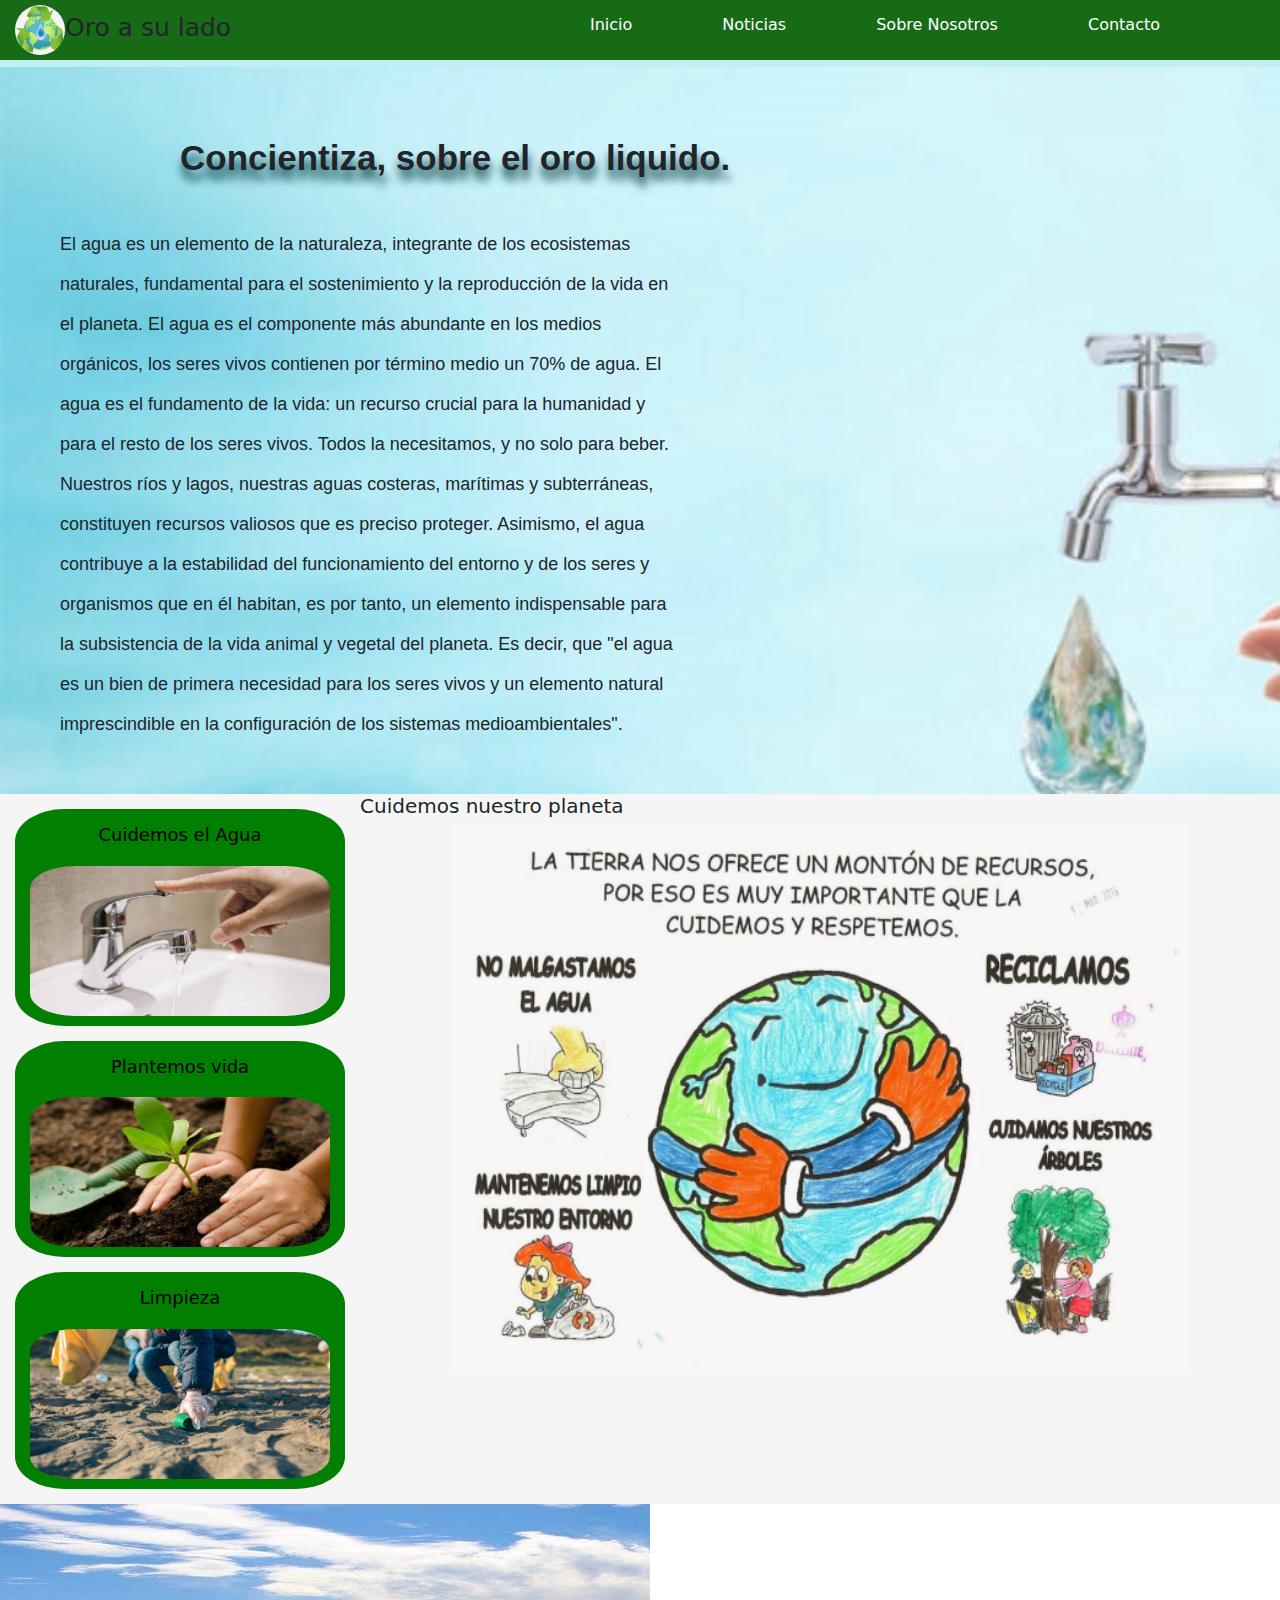
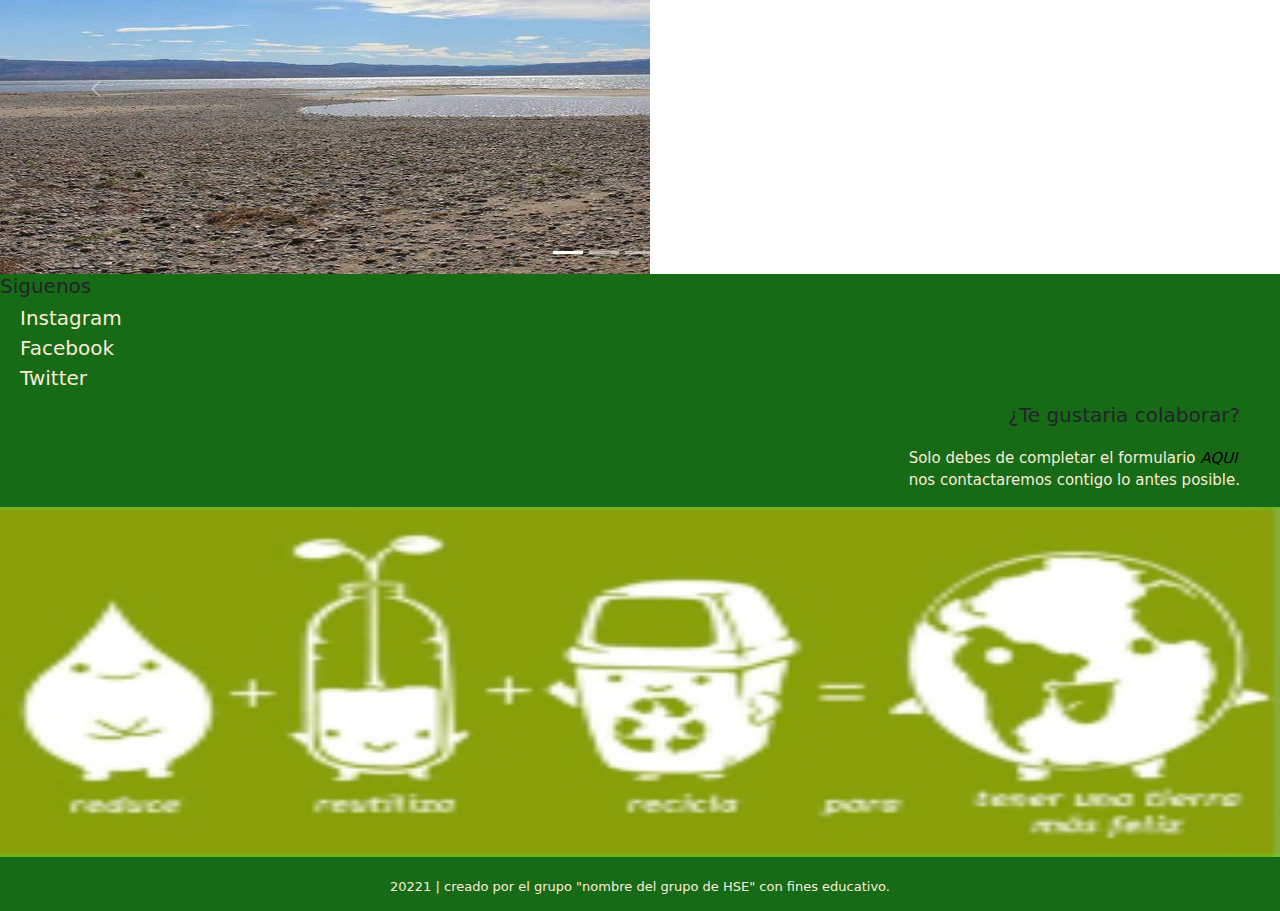
<file: index.html>
<!DOCTYPE html>
<html lang="en">

<head>
    <meta charset="UTF-8">
    <meta http-equiv="X-UA-Compatible" content="IE=edge">
    <meta name="viewport" content="width=device-width, initial-scale=1.0">
    <title>Layout_Recicle</title>
    <link rel="stylesheet" href="style/style.css">
    <link rel="stylesheet" href="style/bootstrap.css">
</head>

<body>
    <header class="cabecera">
        <div class="contenedor__cab">
            <picture>
                <img class=img_logo src="./img_layout/logo2.jpg" alt="Imagen_logo">
            </picture>

            <div class="contenedor_titulo">
                <h1 class="titulo_log">Oro a su lado</h1>
            </div>

            <nav class="nav_bar">
                <ul class="nav_bar_list">
                    <li>
                        <a class="nav_link" href="index.html">Inicio</a>
                    </li>
                    <li>
                        <a class="nav_link" href="#">Noticias</a>
                    </li>
                    <li>
                        <a class="nav_link" href="#">Sobre Nosotros</a>
                    </li>
                    <li>
                        <a class="nav_link" href="contacto.html">Contacto</a>
                    </li>
                </ul>
            </nav>
        </div>
    </header>

    <main>
        <section>
            <article class="hero">
                <h1> Concientiza, sobre el oro liquido.</h1><br>
                <p class="text_hero">El agua es un elemento de la naturaleza, integrante de los ecosistemas naturales,
                    fundamental para el sostenimiento y la reproducción de la vida en el planeta.
                    El agua es el componente más abundante en los medios orgánicos, los seres vivos contienen por
                    término medio un 70% de agua.
                    El agua es el fundamento de la vida: un recurso crucial para la humanidad y para el resto de los
                    seres vivos. Todos la necesitamos, y no solo para beber. Nuestros ríos y lagos, nuestras aguas
                    costeras, marítimas y subterráneas, constituyen recursos valiosos que es preciso proteger.
                    Asimismo, el agua contribuye a la estabilidad del funcionamiento del entorno y de los seres y
                    organismos que en él habitan, es por tanto, un elemento indispensable para la subsistencia de la
                    vida animal y vegetal del planeta. Es decir, que "el agua es un bien de primera necesidad para los
                    seres vivos y un elemento natural imprescindible en la configuración de los sistemas
                    medioambientales". </p>
            </article>
        </section>

        <section class="contenedor__">
            <div class="contenedor__uno">
                <article class="card__">
                    <h2 class="card_titulo">Cuidemos el Agua</h2>
                    <picture>
                        <img class="img_cards" src="img_layout/cuidar_el_agua02.jpg"
                            alt="Imagen de una mano cerrando el paso del agua, para no derrochar.">
                    </picture>
                </article>
                <article class="card__">
                    <h2 class="card_titulo">Plantemos vida</h2>
                    <picture>
                        <img class="img_cards" src="img_layout/forestar02.jpg" alt="Imagen plantando un arbolito">
                    </picture>
                </article>
                <article class="card__">
                    <h2 class="card_titulo">Limpieza</h2>
                    <picture>
                        <img class="img_cards" src="img_layout/limpiar-playas02.jpg">
                    </picture>
                </article>
            </div>

            <div class="contenedor__dos">
                <article class="big_card">
                    <h2 class="big_card_titulo">Cuidemos nuestro planeta</h2>
                    <picture class="contenedor__img_big_card">
                        <img class="img_big_card" src="img_layout/main02.jpg"
                            alt="Imagen del planeta, siendo afectado por el desorden ambiental">
                    </picture>
                </article>
            </div>
        </section>

        <section class="carousel__">
            <div id="myCarousel" class="carousel slide" data-bs-ride="carousel">
                <div class="carousel-indicators">
                    <button type="button" data-bs-target="#carouselExampleIndicators" data-bs-slide-to="0"
                        class="active" aria-current="true" aria-label="Slide 1"></button>
                    <button type="button" data-bs-target="#carouselExampleIndicators" data-bs-slide-to="1"
                        aria-label="Slide 2"></button>
                    <button type="button" data-bs-target="#carouselExampleIndicators" data-bs-slide-to="2"
                        aria-label="Slide 3"></button>
                    <button type="button" data-bs-target="#carouselExampleIndicators" data-bs-slide-to="3"
                        aria-label="Slide 4"></button>
                    <button type="button" data-bs-target="#carouselExampleIndicators" data-bs-slide-to="4"
                        aria-label="Slide 5"></button>
                </div>

                <!-- Wrapper for slides -->
                <div class="carousel-inner">
                    <div class="carousel-item active">
                        <img src="./img_layout/lago_muster/lago_musters_01.jpg" class="carousel-img-width" alt="...">
                    </div>
                    <div class="carousel-item active">
                        <img src="./img_layout/lago_muster/lago_musters_02.jpg" class="carousel-img-width" alt="...">
                    </div>
                    <div class="carousel-item active">
                        <img src="./img_layout/lago_muster/lago_musters_03.jpg" class="carousel-img-width" alt="...">
                    </div>
                    <div class="carousel-item active">
                        <img src="./img_layout/lago_muster/lago_musters_04.jpg" class="carousel-img-width" alt="...">
                    </div>
                    <div class="carousel-item active">
                        <img src="./img_layout/lago_muster/lago_musters_05.jpg" class="carousel-img-width" alt="...">
                    </div>
                </div>

                <!-- Left and right controls -->
                <button class="carousel-control-prev" type="button" data-bs-target="#carouselExampleIndicators"
                    data-bs-slide="prev">
                    <span class="carousel-control-prev-icon" aria-hidden="true"></span>
                    <span class="visually-hidden">Previous</span>
                </button>
                <button class="carousel-control-next" type="button" data-bs-target="#carouselExampleIndicators"
                    data-bs-slide="next">
                    <span class="carousel-control-next-icon" aria-hidden="true"></span>
                    <span class="visually-hidden">Next</span>
                </button>
            </div>
        </section>
    </main>

    <footer class="footer__">

        <section class="footerContenedor">
            <div class="redesSociales">
                <h2>Siguenos</h2>
                <ul>
                    <li>
                        <a class="linksRedesSociales" href="https://www.instagram.com/" target="_blank">Instagram</a>
                    </li>
                    <li>
                        <a class="linksRedesSociales" href="https://wwww.facebook.com" target="_blank">Facebook</a>
                    </li>
                    <li>
                        <a class="linksRedesSociales" href="https://twitter.com" target="_blank">Twitter</a>
                    </li>
                </ul>
            </div>

            <div class="footerContact">
                <h2>¿Te gustaria colaborar?</h2></br>
                <span>Solo debes de completar el formulario
                    <a class="footerContactLink" href="contacto.html" target="_blank">
                        <en>AQUI</em>
                    </a></br>
                    nos contactaremos contigo lo antes posible.
                </span>
            </div>
        </section>





        <picture class="footerLog">
            <img class="footerLogImg" src="img_layout/reciclaje_footer02.jpg" alt="imagen de reciclaje">
        </picture>


        <span class="copyPersonal"> 20221 | creado por el grupo "nombre del grupo de HSE" con fines educativo.</span>
    </footer>

    <script src="JS/bootstrap.bundle.min.js"></script>
</body>

</html>
</file>
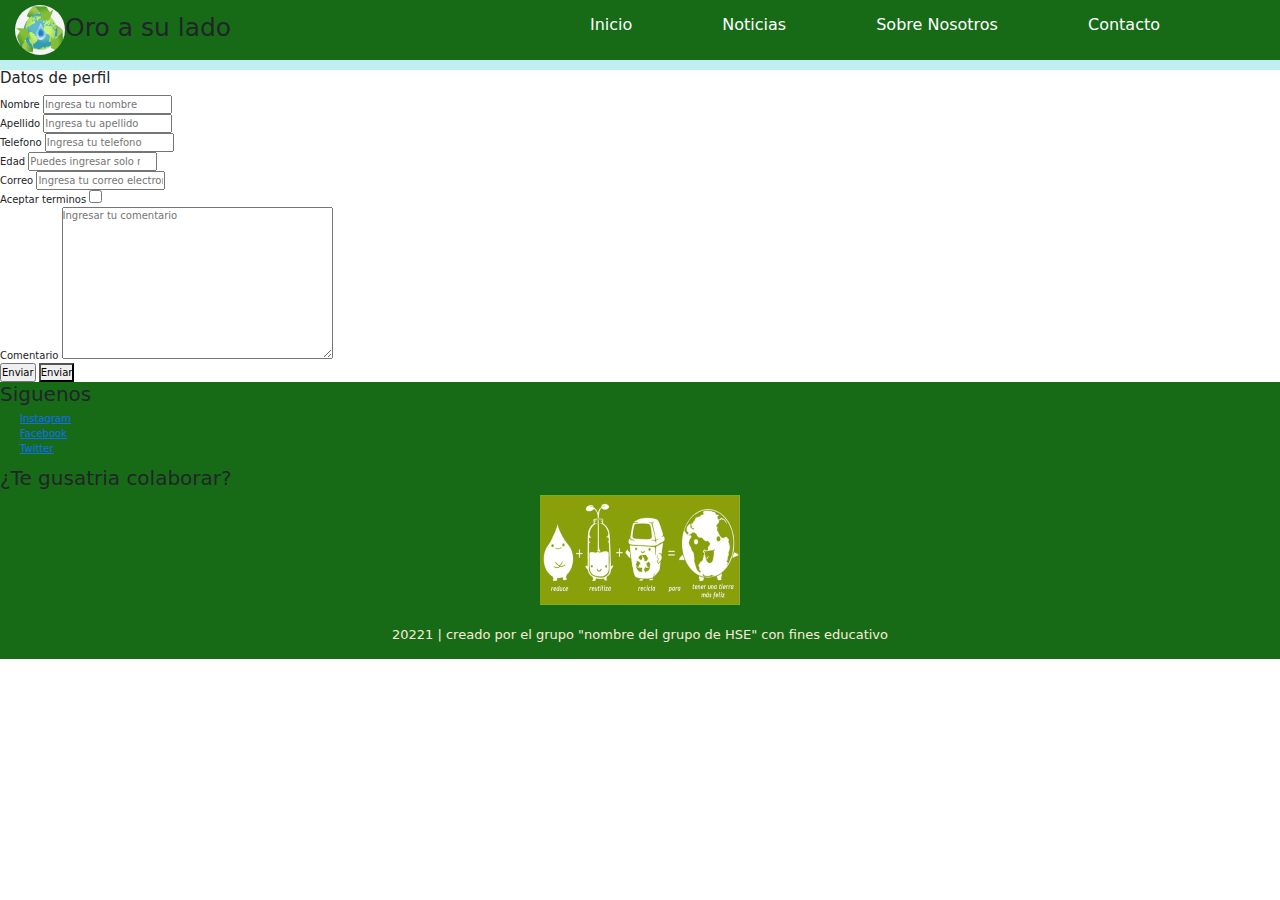
<file: contacto.html>
<!DOCTYPE html>
<html lang="en">

<head>
    <meta charset="UTF-8">
    <meta http-equiv="X-UA-Compatible" content="IE=edge">
    <meta name="viewport" content="width=device-width, initial-scale=1.0">
    <title>Layout_Recicle</title>
    <link rel="stylesheet" href="style/style.css">
    <link rel="stylesheet" href="style/bootstrap.css">
</head>

<body>
    <header class="cabecera">
        <div class="contenedor__cab">
            <picture>
                <img class=img_logo src="./img_layout/logo2.jpg" alt="Imagen_logo">
            </picture>

            <div class="contenedor_titulo">
                <h1 class="titulo_log">Oro a su lado</h1>
            </div>

            <nav class="nav_bar">
                <ul class="nav_bar_list">
                    <li>
                        <a class="nav_link" href="index.html">Inicio</a>
                    </li>
                    <li>
                        <a class="nav_link" href="#">Noticias</a>
                    </li>
                    <li>
                        <a class="nav_link" href="#">Sobre Nosotros</a>
                    </li>
                    <li>
                        <a class="nav_link" href="contacto.html">Contacto</a>
                    </li>
                </ul>
            </nav>
        </div>
    </header>

    <main>
        <form action="" method="post" enctype="">

            <fieldset>
                <legend>Datos de perfil</legend>
                <div>
                    <label for="nombre">Nombre</label>
                    <input type="text" name="nombre" id="nombre" placeholder="Ingresa tu nombre" id="nombre">
                </div>
                <div>
                    <label for="apellido">Apellido</label>
                    <input type="text" name="apellido" id="apellido" placeholder="Ingresa tu apellido">
                </div>
                <div>
                    <label for="telefono">Telefono</label>
                    <input type="tel" name="telefono" id="telefono" placeholder="Ingresa tu telefono">
                </div>
                <div>
                    <label for="edad">Edad</label>
                    <input type="number" name="numero" id="edad" placeholder="Puedes ingresar solo numeros">
                </div>
                <div>
                    <label for="correo">Correo</label>
                    <input type="email" name="correo" id="correo" placeholder="Ingresa tu correo electronico">
                </div>
            </fieldset>

            <div>
                <label for="aceptar">Aceptar terminos</label>
                <input type="checkbox" name="acepta" value="1" id="aceptar">
            </div>



            <div>
                <label for="comentario">Comentario</label>
                <textarea name="comentario" id="comentario" placeholder="Ingresar tu comentario" cols="50"
                    rows="10"></textarea>
            </div>

            <input type="submit" value="Enviar">
            <button>Enviar</button>
    </main>

    <footer class="footer__">

        <section class="redesSociales">
            <h2>Siguenos</h2>
            <ul>
                <li>
                    <a href="https://www.instagram.com/" target="_blank">Instagram</a>
                </li>
                <li>
                    <a href="https://wwww.facebook.com" target="_blank">Facebook</a>
                </li>
                <li>
                    <a href="https://twitter.com" target="_blank">Twitter</a>
                </li>
            </ul>
        </section>

        <section>
            <h2>¿Te gusatria colaborar?</h2>
            <span></span>
        </section>

        <picture class="footerLog">
            <img src="img_layout/reciclaje_footer02.jpg" alt="imagen de reciclaje">
        </picture>





        <span class="copyPersonal"> 20221 | creado por el grupo "nombre del grupo de HSE" con fines educativo</span>
    </footer>

    <script src="JS/bootstrap.bundle.min.js"></script>

</body>

</html>
</file>
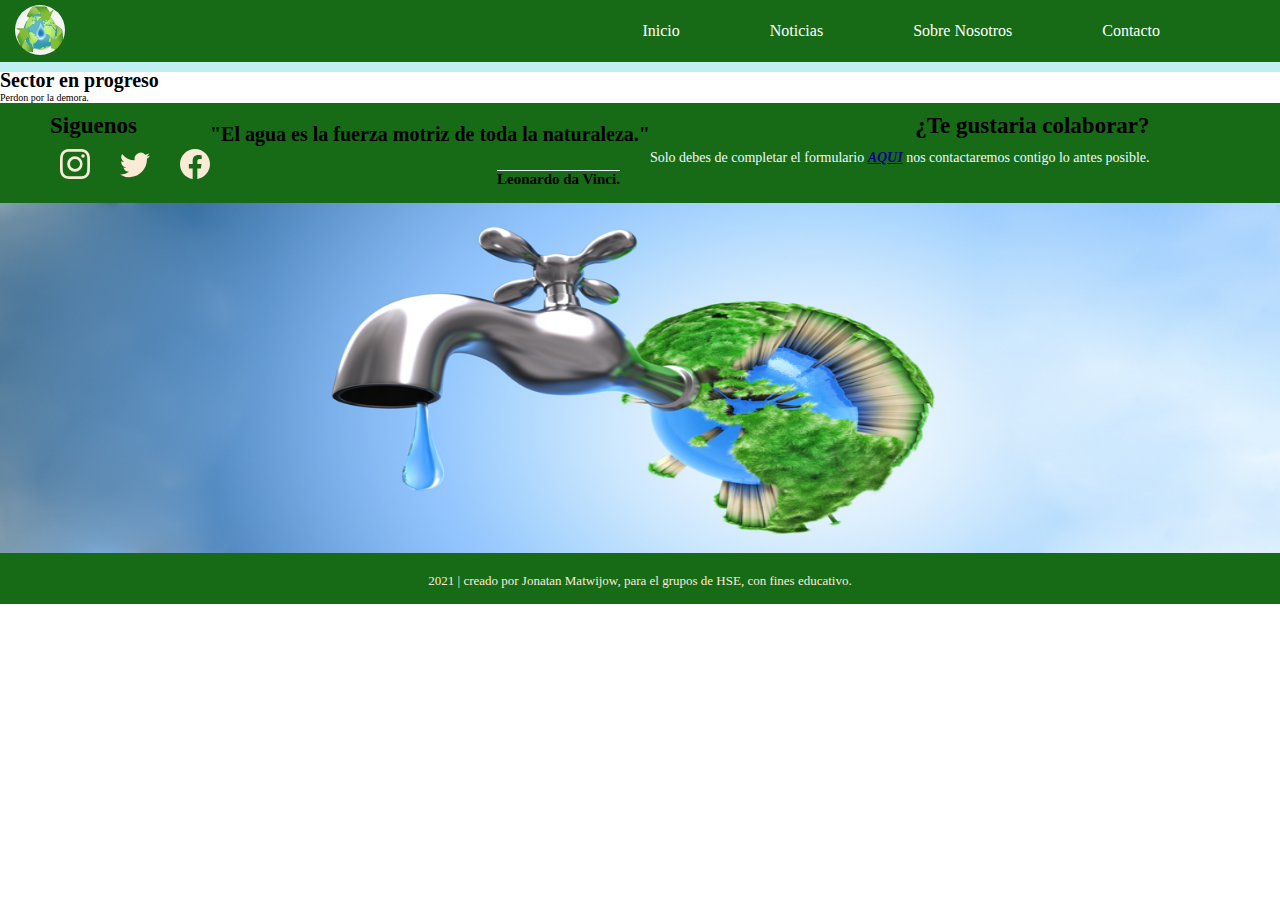
<file: nosotros.html>
<!DOCTYPE html>
<html lang="en">
    <head>
        <meta charset="UTF-8">
        <meta http-equiv="X-UA-Compatible" content="IE=edge">
        <meta name="viewport" content="width=device-width, initial-scale=1.0">
        <title>El agua es vida</title>
    
        <link href="https://cdn.jsdelivr.net/npm/bootstrap@5.1.3/dist/css/bootstrap.min.css" rel="stylesheet"
            integrity="sha384-1BmE4kWBq78iYhFldvKuhfTAU6auU8tT94WrHftjDbrCEXSU1oBoqyl2QvZ6jIW3" crossorigin="anonymous">
        <link rel="stylesheet" href="style/style.css">
    </head>
    
    <body>
        <header class="cabecera">
            <div class="contenedor__cab">
                <picture>
                    <img class=img_logo src="./imagenes/logo2.jpg" alt="Imagen_logo">
                </picture>
    
                <!-- <div class="contenedor_titulo">
                    <h1 class="titulo_log">Oro a su lado</h1>
                </div> -->
    
                <nav class="nav_bar">
                    <ul class="nav_bar_list">
                        <li>
                            <a class="nav_link" href="index.html">Inicio</a>
                        </li>
                        <li>
                            <a class="nav_link" href="noticias.html">Noticias</a>
                        </li>
                        <li>
                            <a class="nav_link" href="nosotros.html">Sobre Nosotros</a>
                        </li>
                        <li>
                            <a class="nav_link" href="contacto.html">Contacto</a>
                        </li>
                    </ul>
                </nav>
            </div>
        </header>

    <main>
        
        <h1> Sector en progreso</h1>

        <span> Perdon por la demora. </span>
       
    </main>

    <footer class="footer__">

        <section class="footer_contenedor">
            <div class="col-12 col-md-4">
                <div class="cont_flex">
                    <h2 class="redesSociales_h2">Siguenos</h2>
                    <ul class="footer_list">
                        <li>
                            <a class="linksRedesSociales" href="https://www.instagram.com/" target="_blank"><svg xmlns="http://www.w3.org/2000/svg" width="30" height="30" fill="currentColor" class="bi bi-instagram" viewBox="0 0 16 16">
                                <path d="M8 0C5.829 0 5.556.01 4.703.048 3.85.088 3.269.222 2.76.42a3.917 3.917 0 0 0-1.417.923A3.927 3.927 0 0 0 .42 2.76C.222 3.268.087 3.85.048 4.7.01 5.555 0 5.827 0 8.001c0 2.172.01 2.444.048 3.297.04.852.174 1.433.372 1.942.205.526.478.972.923 1.417.444.445.89.719 1.416.923.51.198 1.09.333 1.942.372C5.555 15.99 5.827 16 8 16s2.444-.01 3.298-.048c.851-.04 1.434-.174 1.943-.372a3.916 3.916 0 0 0 1.416-.923c.445-.445.718-.891.923-1.417.197-.509.332-1.09.372-1.942C15.99 10.445 16 10.173 16 8s-.01-2.445-.048-3.299c-.04-.851-.175-1.433-.372-1.941a3.926 3.926 0 0 0-.923-1.417A3.911 3.911 0 0 0 13.24.42c-.51-.198-1.092-.333-1.943-.372C10.443.01 10.172 0 7.998 0h.003zm-.717 1.442h.718c2.136 0 2.389.007 3.232.046.78.035 1.204.166 1.486.275.373.145.64.319.92.599.28.28.453.546.598.92.11.281.24.705.275 1.485.039.843.047 1.096.047 3.231s-.008 2.389-.047 3.232c-.035.78-.166 1.203-.275 1.485a2.47 2.47 0 0 1-.599.919c-.28.28-.546.453-.92.598-.28.11-.704.24-1.485.276-.843.038-1.096.047-3.232.047s-2.39-.009-3.233-.047c-.78-.036-1.203-.166-1.485-.276a2.478 2.478 0 0 1-.92-.598 2.48 2.48 0 0 1-.6-.92c-.109-.281-.24-.705-.275-1.485-.038-.843-.046-1.096-.046-3.233 0-2.136.008-2.388.046-3.231.036-.78.166-1.204.276-1.486.145-.373.319-.64.599-.92.28-.28.546-.453.92-.598.282-.11.705-.24 1.485-.276.738-.034 1.024-.044 2.515-.045v.002zm4.988 1.328a.96.96 0 1 0 0 1.92.96.96 0 0 0 0-1.92zm-4.27 1.122a4.109 4.109 0 1 0 0 8.217 4.109 4.109 0 0 0 0-8.217zm0 1.441a2.667 2.667 0 1 1 0 5.334 2.667 2.667 0 0 1 0-5.334z"/>
                              </svg></a>
                        </li>
                        <li>
                            <a class="linksRedesSociales" href="https://twitter.com" target="_blank"><svg xmlns="http://www.w3.org/2000/svg" width="30" height="30" fill="currentColor" class="bi bi-twitter" viewBox="0 0 16 16">
                                <path d="M5.026 15c6.038 0 9.341-5.003 9.341-9.334 0-.14 0-.282-.006-.422A6.685 6.685 0 0 0 16 3.542a6.658 6.658 0 0 1-1.889.518 3.301 3.301 0 0 0 1.447-1.817 6.533 6.533 0 0 1-2.087.793A3.286 3.286 0 0 0 7.875 6.03a9.325 9.325 0 0 1-6.767-3.429 3.289 3.289 0 0 0 1.018 4.382A3.323 3.323 0 0 1 .64 6.575v.045a3.288 3.288 0 0 0 2.632 3.218 3.203 3.203 0 0 1-.865.115 3.23 3.23 0 0 1-.614-.057 3.283 3.283 0 0 0 3.067 2.277A6.588 6.588 0 0 1 .78 13.58a6.32 6.32 0 0 1-.78-.045A9.344 9.344 0 0 0 5.026 15z"/>
                              </svg></a>
                        </li>
                        <li>
                            <a class="linksRedesSociales" href="https://wwww.facebook.com" target="_blank"><svg xmlns="http://www.w3.org/2000/svg" width="30" height="30" fill="currentColor" class="bi bi-facebook" viewBox="0 0 16 16">
                                <path d="M16 8.049c0-4.446-3.582-8.05-8-8.05C3.58 0-.002 3.603-.002 8.05c0 4.017 2.926 7.347 6.75 7.951v-5.625h-2.03V8.05H6.75V6.275c0-2.017 1.195-3.131 3.022-3.131.876 0 1.791.157 1.791.157v1.98h-1.009c-.993 0-1.303.621-1.303 1.258v1.51h2.218l-.354 2.326H9.25V16c3.824-.604 6.75-3.934 6.75-7.951z"/>
                              </svg></a>
                        </li>
                    </ul>
                </div>
            </div>

            <div class="col-12 col-md-4">
                <div class="cont_flex">
                    <span class="span_flex_2">"El agua es la fuerza motriz de toda la naturaleza."</span>
                    <h2 class="h2_flex_2">Leonardo da Vinci.</h2>
                </div>
            </div>

            <div class="col-12 col-md-4">
                <div class="cont_flex">
                    <h2 class="h2_flex_3">¿Te gustaria colaborar?</h2></br>
                    <span class="span_flex_3">Solo debes de completar el formulario
                        <a class="footerContactLink" href="contacto.html" target="_blank">
                            <em class="em_aqui">AQUI</em>
                        </a>nos contactaremos contigo lo antes posible.
                    </span>
                </div>
            </div>
        </section>

        <picture class="footerLog">
            <img class="footerLogImg" src="imagenes/el-agua-se-agota.jpg" alt="imagen de reciclaje">
        </picture>


        <span class="copyPersonal"> 2021 | creado por Jonatan Matwijow, para el grupos de HSE, con fines
            educativo.</span>
    </footer>

    <script src="JS/bootstrap.bundle.min.js"></script>
    <script src="JS/bootstrap.min.js"></script>
</body>

</html>
</file>
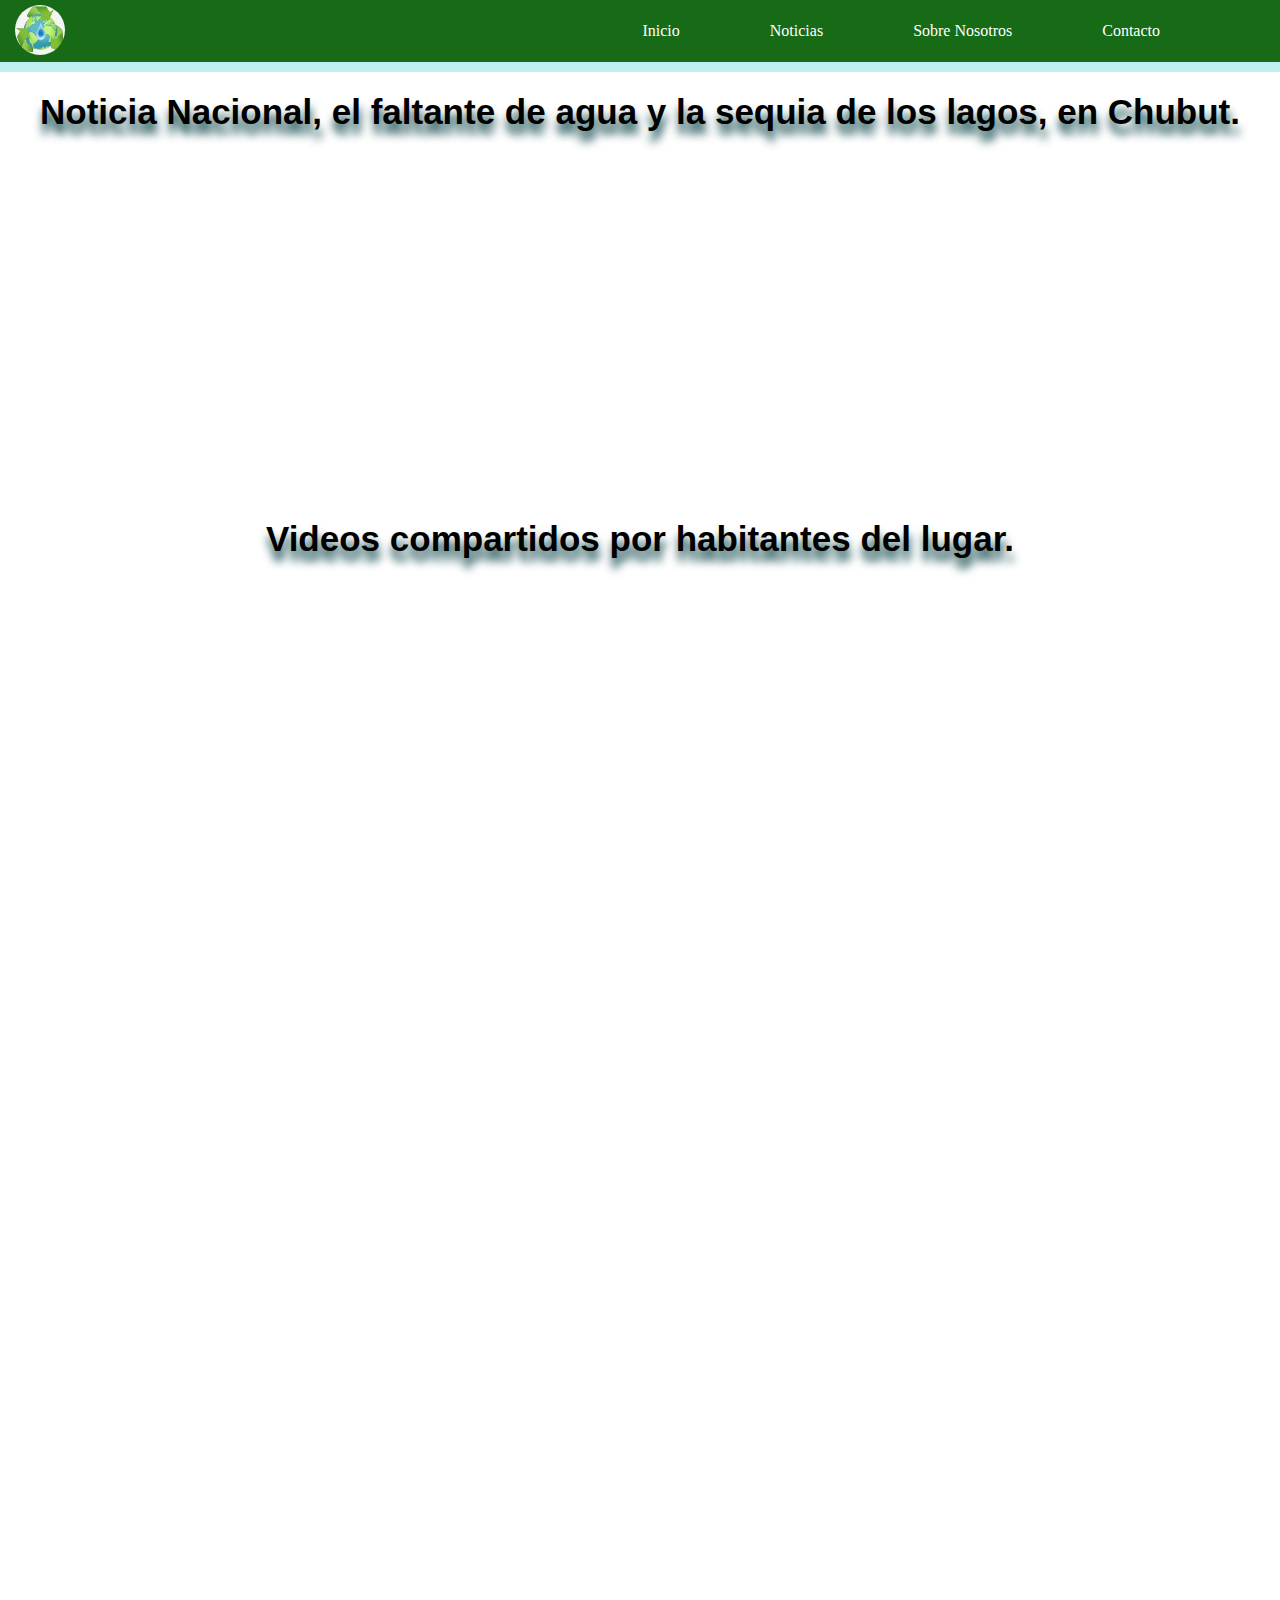
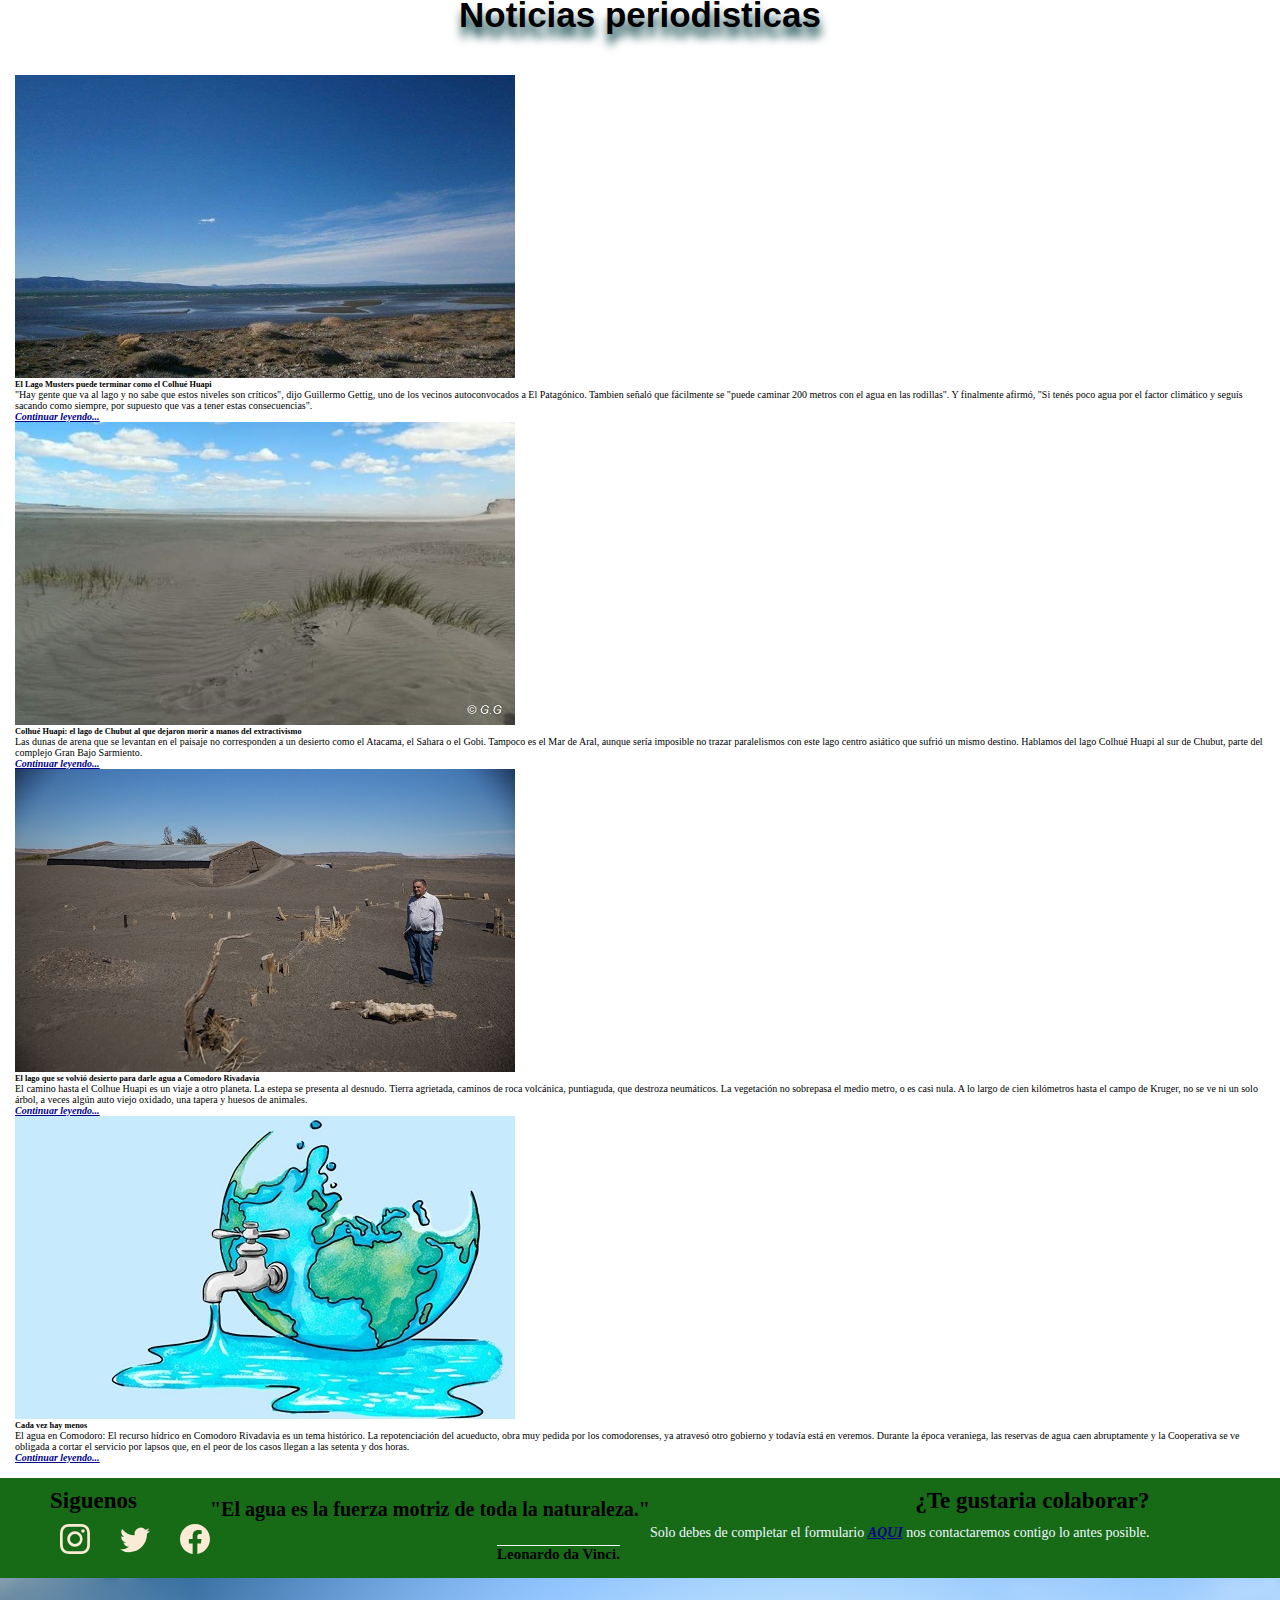
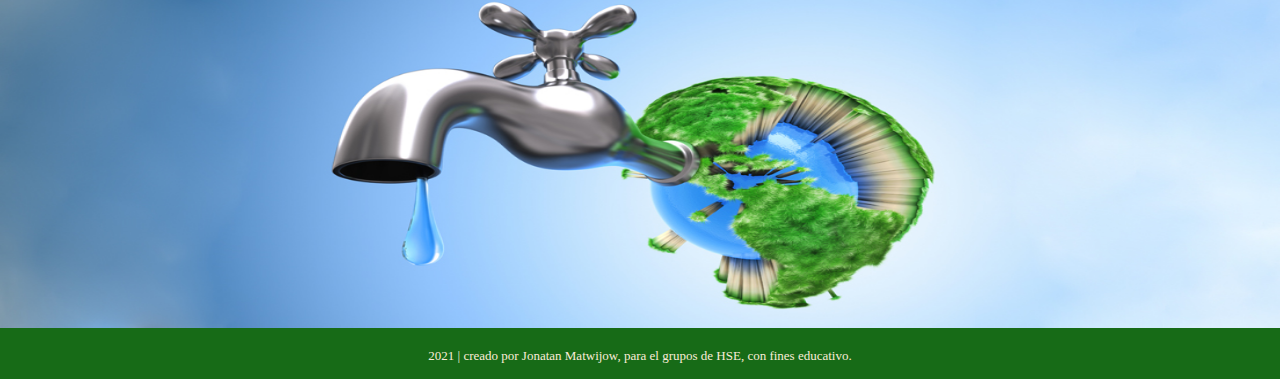
<file: noticias.html>
<!DOCTYPE html>
<html lang="en">

    <head>
        <meta charset="UTF-8">
        <meta http-equiv="X-UA-Compatible" content="IE=edge">
        <meta name="viewport" content="width=device-width, initial-scale=1.0">
        <title>El agua es vida</title>
    
        <link href="https://cdn.jsdelivr.net/npm/bootstrap@5.1.3/dist/css/bootstrap.min.css" rel="stylesheet"
            integrity="sha384-1BmE4kWBq78iYhFldvKuhfTAU6auU8tT94WrHftjDbrCEXSU1oBoqyl2QvZ6jIW3" crossorigin="anonymous">
        <link rel="stylesheet" href="style/style.css">
    </head>
    
    <body>
        <header class="cabecera">
            <div class="contenedor__cab">
                <picture>
                    <img class=img_logo src="./imagenes/logo2.jpg" alt="Imagen_logo">
                </picture>
    
                <!-- <div class="contenedor_titulo">
                    <h1 class="titulo_log">Oro a su lado</h1>
                </div> -->
    
                <nav class="nav_bar">
                    <ul class="nav_bar_list">
                        <li>
                            <a class="nav_link" href="index.html">Inicio</a>
                        </li>
                        <li>
                            <a class="nav_link" href="noticias.html">Noticias</a>
                        </li>
                        <li>
                            <a class="nav_link" href="nosotros.html">Sobre Nosotros</a>
                        </li>
                        <li>
                            <a class="nav_link" href="contacto.html">Contacto</a>
                        </li>
                    </ul>
                </nav>
            </div>
        </header>

    <main>
        <section>
            <h1 class="titulo_video_noticias"> Noticia Nacional, el faltante de agua y la sequia de los lagos, en Chubut.</h1>
            <div class="videos_noticias">
                <article>
                    <iframe width="560" height="315" src="https://www.youtube.com/embed/W9gIGF2Jmcc" title="YouTube video player" frameborder="0"
                     allow="accelerometer; autoplay; clipboard-write; encrypted-media; gyroscope; picture-in-picture" allowfullscreen></iframe>
                </article>
                <article>
                    <iframe width="560" height="315" src="https://www.youtube.com/embed/jXGfxp6ycJ4" title="YouTube video player" frameborder="0" 
                    allow="accelerometer; autoplay; clipboard-write; encrypted-media; gyroscope; picture-in-picture" allowfullscreen></iframe>
                </article>
            </div>
        </section>
        <section>
            <h1 class="titulo_video_noticias">Videos compartidos por habitantes del lugar.</h1>
            <div class="col-12_videos">
                <div class="videos_col">
                    <div>
                        <iframe width="560" height="315" src="https://www.youtube.com/embed/41T8PcUbggk" title="YouTube video player" frameborder="0" 
                        allow="accelerometer; autoplay; clipboard-write; encrypted-media; gyroscope; picture-in-picture" allowfullscreen></iframe>
                    </div>
                    <div>
                        <iframe width="560" height="315" src="https://www.youtube.com/embed/6w4fLtswmyU" title="YouTube video player" frameborder="0"
                         allow="accelerometer; autoplay; clipboard-write; encrypted-media; gyroscope; picture-in-picture" allowfullscreen></iframe>
                    </div>
                    <div>
                        <iframe width="560" height="315" src="https://www.youtube.com/embed/Jcq6WuUX1Os" title="YouTube video player" frameborder="0" 
                        allow="accelerometer; autoplay; clipboard-write; encrypted-media; gyroscope; picture-in-picture" allowfullscreen></iframe>
                    </div>
                    <div>
                        <iframe width="560" height="315" src="https://www.youtube.com/embed/DwraH7-Ytyc" title="YouTube video player" frameborder="0" 
                        allow="accelerometer; autoplay; clipboard-write; encrypted-media; gyroscope; picture-in-picture" allowfullscreen></iframe>
                    </div>
                    <div>
                        <iframe width="560" height="315" src="https://www.youtube.com/embed/FKGieaGYi1s" title="YouTube video player" frameborder="0"
                        allow="accelerometer; autoplay; clipboard-write; encrypted-media; gyroscope; picture-in-picture" allowfullscreen></iframe>
                    </div>
                    <div>
                        <iframe width="560" height="315" src="https://www.youtube.com/embed/6IxbbsLK8P0" title="YouTube video player" frameborder="0" 
                        allow="accelerometer; autoplay; clipboard-write; encrypted-media; gyroscope; picture-in-picture" allowfullscreen></iframe>
                    </div>
                </div>
                
            </div>


        </section>

        <section class="card_noticias">
            <h1 class="titulo_video_noticias">Noticias periodisticas</h1>
            <div class="row row-cols-1 row-cols-md-2 g-4">
                <div class="col">
                  <div class="card">
                    <img src="./imagenes/Img_card_noticias/N01_lago-muster-bajantes.jpg" class="card-img-top" alt="...">
                    <div class="card-body">
                      <h5 class="card-title">El Lago Musters puede terminar como el Colhué Huapi</h5>
                      <p class="card-text"> "Hay gente que va al lago y no sabe que estos niveles son críticos", dijo Guillermo Gettig, uno de los vecinos autoconvocados a El Patagónico.
                        Tambien señaló que fácilmente se "puede caminar 200 metros con el agua en las rodillas". Y finalmente afirmó, "Si tenés poco agua por el factor climático y seguís sacando como siempre, por 
                        supuesto que vas a tener estas consecuencias". <br>
                        <a href="https://www.elpatagonico.com/advierten-que-el-lago-musters-puede-terminar-como-el-colhue-huapi-n1534619" target="_blank">
                            <em class="em_aqui">Continuar leyendo...</em></a>
                        </p>
                    </div>
                  </div>
                </div>
                <div class="col">
                  <div class="card">
                    <img src="./imagenes/Img_card_noticias/Noticia02.jpg" class="card-img-top" alt="...">
                    <div class="card-body">
                      <h5 class="card-title">Colhué Huapi: el lago de Chubut al que dejaron morir a manos del extractivismo</h5>
                      <p class="card-text">Las dunas de arena que se levantan en el paisaje no corresponden a un desierto como el Atacama, el Sahara o el Gobi. 
                          Tampoco es el Mar de Aral, aunque sería imposible no trazar paralelismos con este lago centro asiático que sufrió un mismo destino. 
                          Hablamos del lago Colhué Huapi al sur de Chubut, parte del complejo Gran Bajo Sarmiento. <br> 
                          <a href="https://www.laizquierdadiario.com/Colhue-Huapi-el-lago-de-Chubut-al-que-dejaron-morir-a-manos-del-extractivismo" target="_blank">
                            <em class="em_aqui">Continuar leyendo...</em></a>
                        </p>
                    </div>
                  </div>
                </div>
                <div class="col">
                  <div class="card">
                    <img src="./imagenes/Img_card_noticias/Noticia03.jpg" class="card-img-top" alt="...">
                    <div class="card-body">
                      <h5 class="card-title">El lago que se volvió desierto para darle agua a Comodoro Rivadavia</h5>
                      <p class="card-text">El camino hasta el Colhue Huapi es un viaje a otro planeta. La estepa se presenta al desnudo. Tierra agrietada, 
                          caminos de roca volcánica, puntiaguda, que destroza neumáticos. La vegetación no sobrepasa el medio metro, o es casi nula. 
                          A lo largo de cien kilómetros hasta el campo de Kruger, no se ve ni un solo árbol, a veces algún auto viejo oxidado, 
                          una tapera y huesos de animales. <br>
                          <a href="https://www.lanacion.com.ar/sociedad/con-84-anos-sobrevive-en-el-lago-que-se-seco-para-dar-agua-a-comodoro-rivadavia-nid15032021/" target="_blank">
                            <em class="em_aqui">Continuar leyendo...</em></a>
                        </p>
                    </div>
                  </div>
                </div>
                <div class="col">
                  <div class="card">
                    <img src="./imagenes/Img_card_noticias/Noticia_agua.jpg" class="card-img-top" alt="...">
                    <div class="card-body">
                      <h5 class="card-title">Cada vez hay menos</h5>
                      <p class="card-text">El agua en Comodoro: El recurso hídrico en Comodoro Rivadavia es un tema histórico. La repotenciación del acueducto, 
                          obra muy pedida por los comodorenses, ya atravesó otro gobierno y todavía está en veremos. Durante la época veraniega, las reservas de agua 
                          caen abruptamente y la Cooperativa se ve obligada a cortar el servicio por lapsos que, en el peor de los casos llegan a las setenta y dos horas. <br>
                            <a href="https://www.diariocronica.com.ar/noticias/2019/10/30/24925-el-agua-en-comodoro-un-recurso-poco-cuidado-y-muy-reclamado" target="_blank">
                            <em class="em_aqui">Continuar leyendo...</em></a>
                        </p>
                    </div>
                  </div>
                </div>
            </div>
        </section>

       
           
    </main>

    <footer class="footer__">

        <section class="footer_contenedor">
            <div class="col-12 col-md-4">
                <div class="cont_flex">
                    <h2 class="redesSociales_h2">Siguenos</h2>
                    <ul class="footer_list">
                        <li>
                            <a class="linksRedesSociales" href="https://www.instagram.com/" target="_blank"><svg xmlns="http://www.w3.org/2000/svg" width="30" height="30" fill="currentColor" class="bi bi-instagram" viewBox="0 0 16 16">
                                <path d="M8 0C5.829 0 5.556.01 4.703.048 3.85.088 3.269.222 2.76.42a3.917 3.917 0 0 0-1.417.923A3.927 3.927 0 0 0 .42 2.76C.222 3.268.087 3.85.048 4.7.01 5.555 0 5.827 0 8.001c0 2.172.01 2.444.048 3.297.04.852.174 1.433.372 1.942.205.526.478.972.923 1.417.444.445.89.719 1.416.923.51.198 1.09.333 1.942.372C5.555 15.99 5.827 16 8 16s2.444-.01 3.298-.048c.851-.04 1.434-.174 1.943-.372a3.916 3.916 0 0 0 1.416-.923c.445-.445.718-.891.923-1.417.197-.509.332-1.09.372-1.942C15.99 10.445 16 10.173 16 8s-.01-2.445-.048-3.299c-.04-.851-.175-1.433-.372-1.941a3.926 3.926 0 0 0-.923-1.417A3.911 3.911 0 0 0 13.24.42c-.51-.198-1.092-.333-1.943-.372C10.443.01 10.172 0 7.998 0h.003zm-.717 1.442h.718c2.136 0 2.389.007 3.232.046.78.035 1.204.166 1.486.275.373.145.64.319.92.599.28.28.453.546.598.92.11.281.24.705.275 1.485.039.843.047 1.096.047 3.231s-.008 2.389-.047 3.232c-.035.78-.166 1.203-.275 1.485a2.47 2.47 0 0 1-.599.919c-.28.28-.546.453-.92.598-.28.11-.704.24-1.485.276-.843.038-1.096.047-3.232.047s-2.39-.009-3.233-.047c-.78-.036-1.203-.166-1.485-.276a2.478 2.478 0 0 1-.92-.598 2.48 2.48 0 0 1-.6-.92c-.109-.281-.24-.705-.275-1.485-.038-.843-.046-1.096-.046-3.233 0-2.136.008-2.388.046-3.231.036-.78.166-1.204.276-1.486.145-.373.319-.64.599-.92.28-.28.546-.453.92-.598.282-.11.705-.24 1.485-.276.738-.034 1.024-.044 2.515-.045v.002zm4.988 1.328a.96.96 0 1 0 0 1.92.96.96 0 0 0 0-1.92zm-4.27 1.122a4.109 4.109 0 1 0 0 8.217 4.109 4.109 0 0 0 0-8.217zm0 1.441a2.667 2.667 0 1 1 0 5.334 2.667 2.667 0 0 1 0-5.334z"/>
                              </svg></a>
                        </li>
                        <li>
                            <a class="linksRedesSociales" href="https://twitter.com" target="_blank"><svg xmlns="http://www.w3.org/2000/svg" width="30" height="30" fill="currentColor" class="bi bi-twitter" viewBox="0 0 16 16">
                                <path d="M5.026 15c6.038 0 9.341-5.003 9.341-9.334 0-.14 0-.282-.006-.422A6.685 6.685 0 0 0 16 3.542a6.658 6.658 0 0 1-1.889.518 3.301 3.301 0 0 0 1.447-1.817 6.533 6.533 0 0 1-2.087.793A3.286 3.286 0 0 0 7.875 6.03a9.325 9.325 0 0 1-6.767-3.429 3.289 3.289 0 0 0 1.018 4.382A3.323 3.323 0 0 1 .64 6.575v.045a3.288 3.288 0 0 0 2.632 3.218 3.203 3.203 0 0 1-.865.115 3.23 3.23 0 0 1-.614-.057 3.283 3.283 0 0 0 3.067 2.277A6.588 6.588 0 0 1 .78 13.58a6.32 6.32 0 0 1-.78-.045A9.344 9.344 0 0 0 5.026 15z"/>
                              </svg></a>
                        </li>
                        <li>
                            <a class="linksRedesSociales" href="https://wwww.facebook.com" target="_blank"><svg xmlns="http://www.w3.org/2000/svg" width="30" height="30" fill="currentColor" class="bi bi-facebook" viewBox="0 0 16 16">
                                <path d="M16 8.049c0-4.446-3.582-8.05-8-8.05C3.58 0-.002 3.603-.002 8.05c0 4.017 2.926 7.347 6.75 7.951v-5.625h-2.03V8.05H6.75V6.275c0-2.017 1.195-3.131 3.022-3.131.876 0 1.791.157 1.791.157v1.98h-1.009c-.993 0-1.303.621-1.303 1.258v1.51h2.218l-.354 2.326H9.25V16c3.824-.604 6.75-3.934 6.75-7.951z"/>
                              </svg></a>
                        </li>
                    </ul>
                </div>
            </div>

            <div class="col-12 col-md-4">
                <div class="cont_flex">
                    <span class="span_flex_2">"El agua es la fuerza motriz de toda la naturaleza."</span>
                    <h2 class="h2_flex_2">Leonardo da Vinci.</h2>
                </div>
            </div>

            <div class="col-12 col-md-4">
                <div class="cont_flex">
                    <h2 class="h2_flex_3">¿Te gustaria colaborar?</h2></br>
                    <span class="span_flex_3">Solo debes de completar el formulario
                        <a class="footerContactLink" href="contacto.html" target="_blank">
                            <em class="em_aqui">AQUI</em>
                        </a>nos contactaremos contigo lo antes posible.
                    </span>
                </div>
            </div>
        </section>

        <picture class="footerLog">
            <img class="footerLogImg" src="imagenes/el-agua-se-agota.jpg" alt="imagen de reciclaje">
        </picture>


        <span class="copyPersonal"> 2021 | creado por Jonatan Matwijow, para el grupos de HSE, con fines
            educativo.</span>
    </footer>

    <script src="JS/bootstrap.bundle.min.js"></script>
    <script src="JS/bootstrap.min.js"></script>
</body>

</html>
</file>
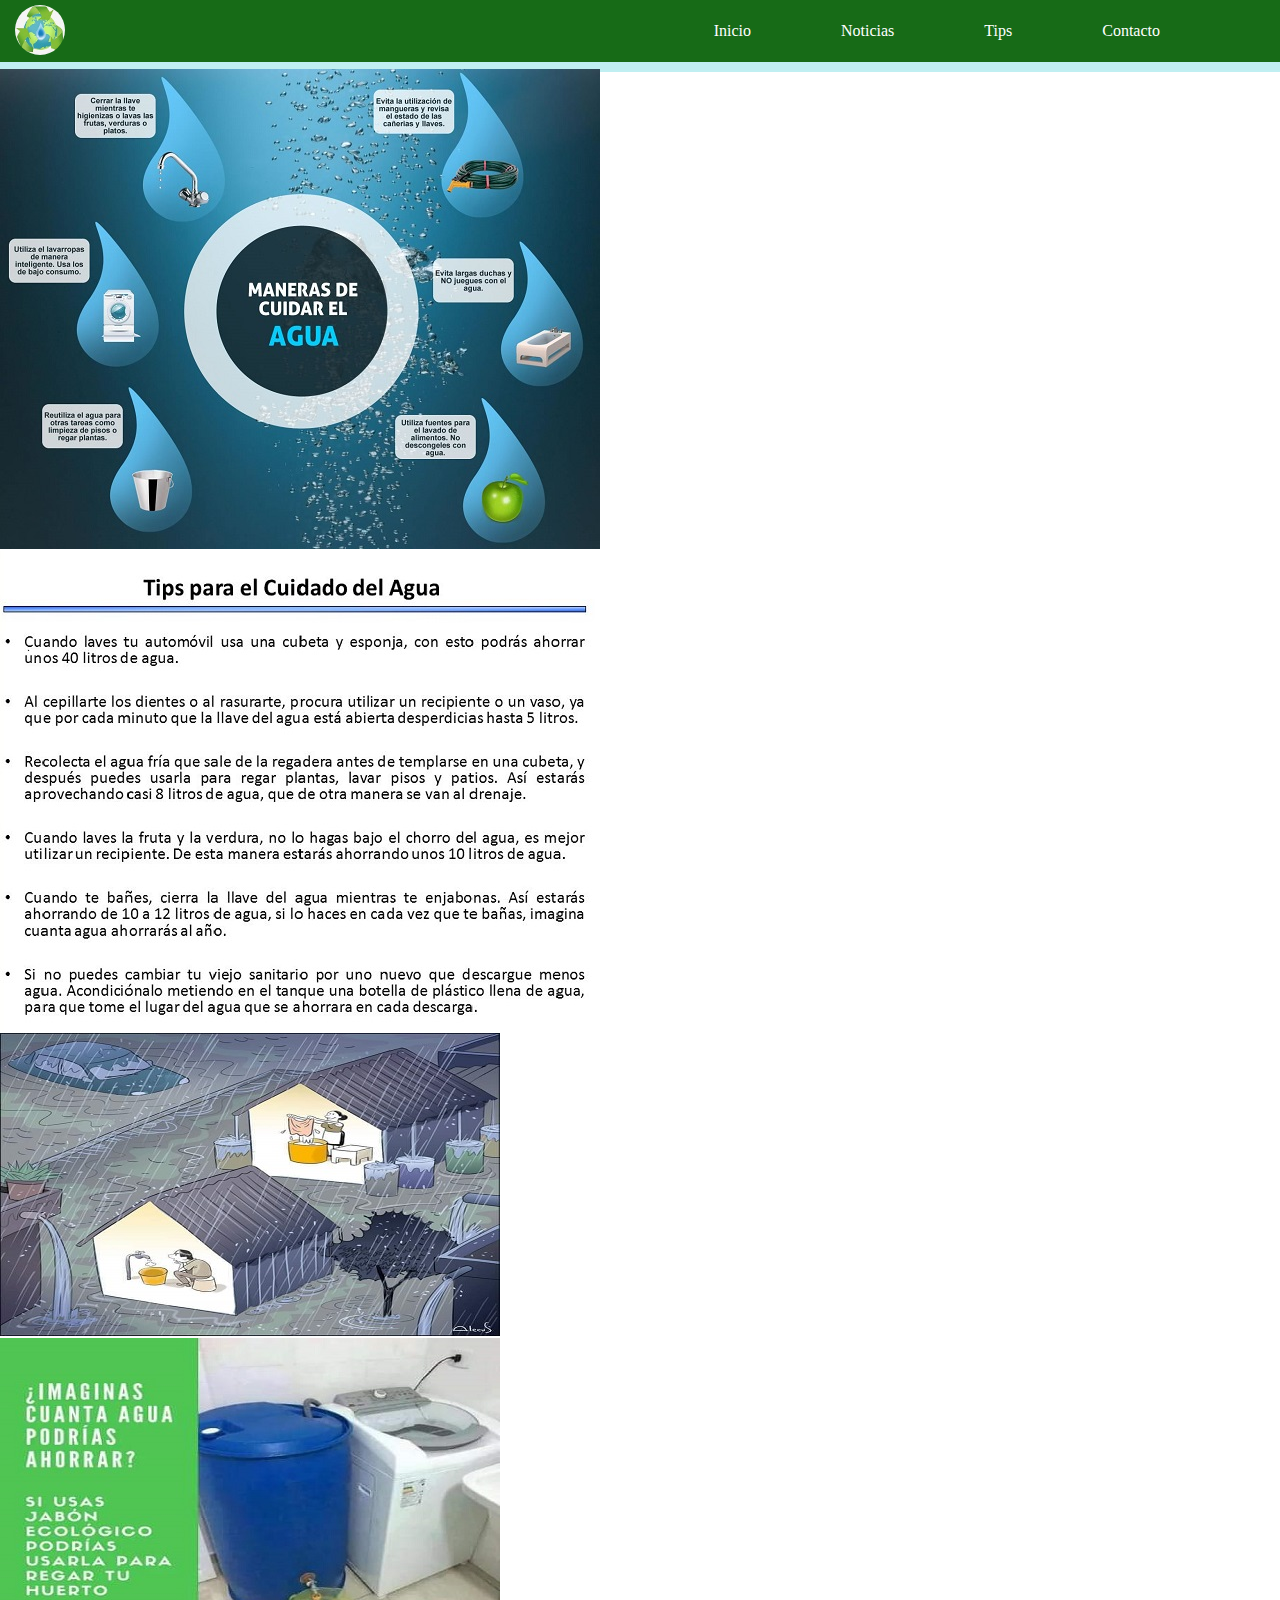
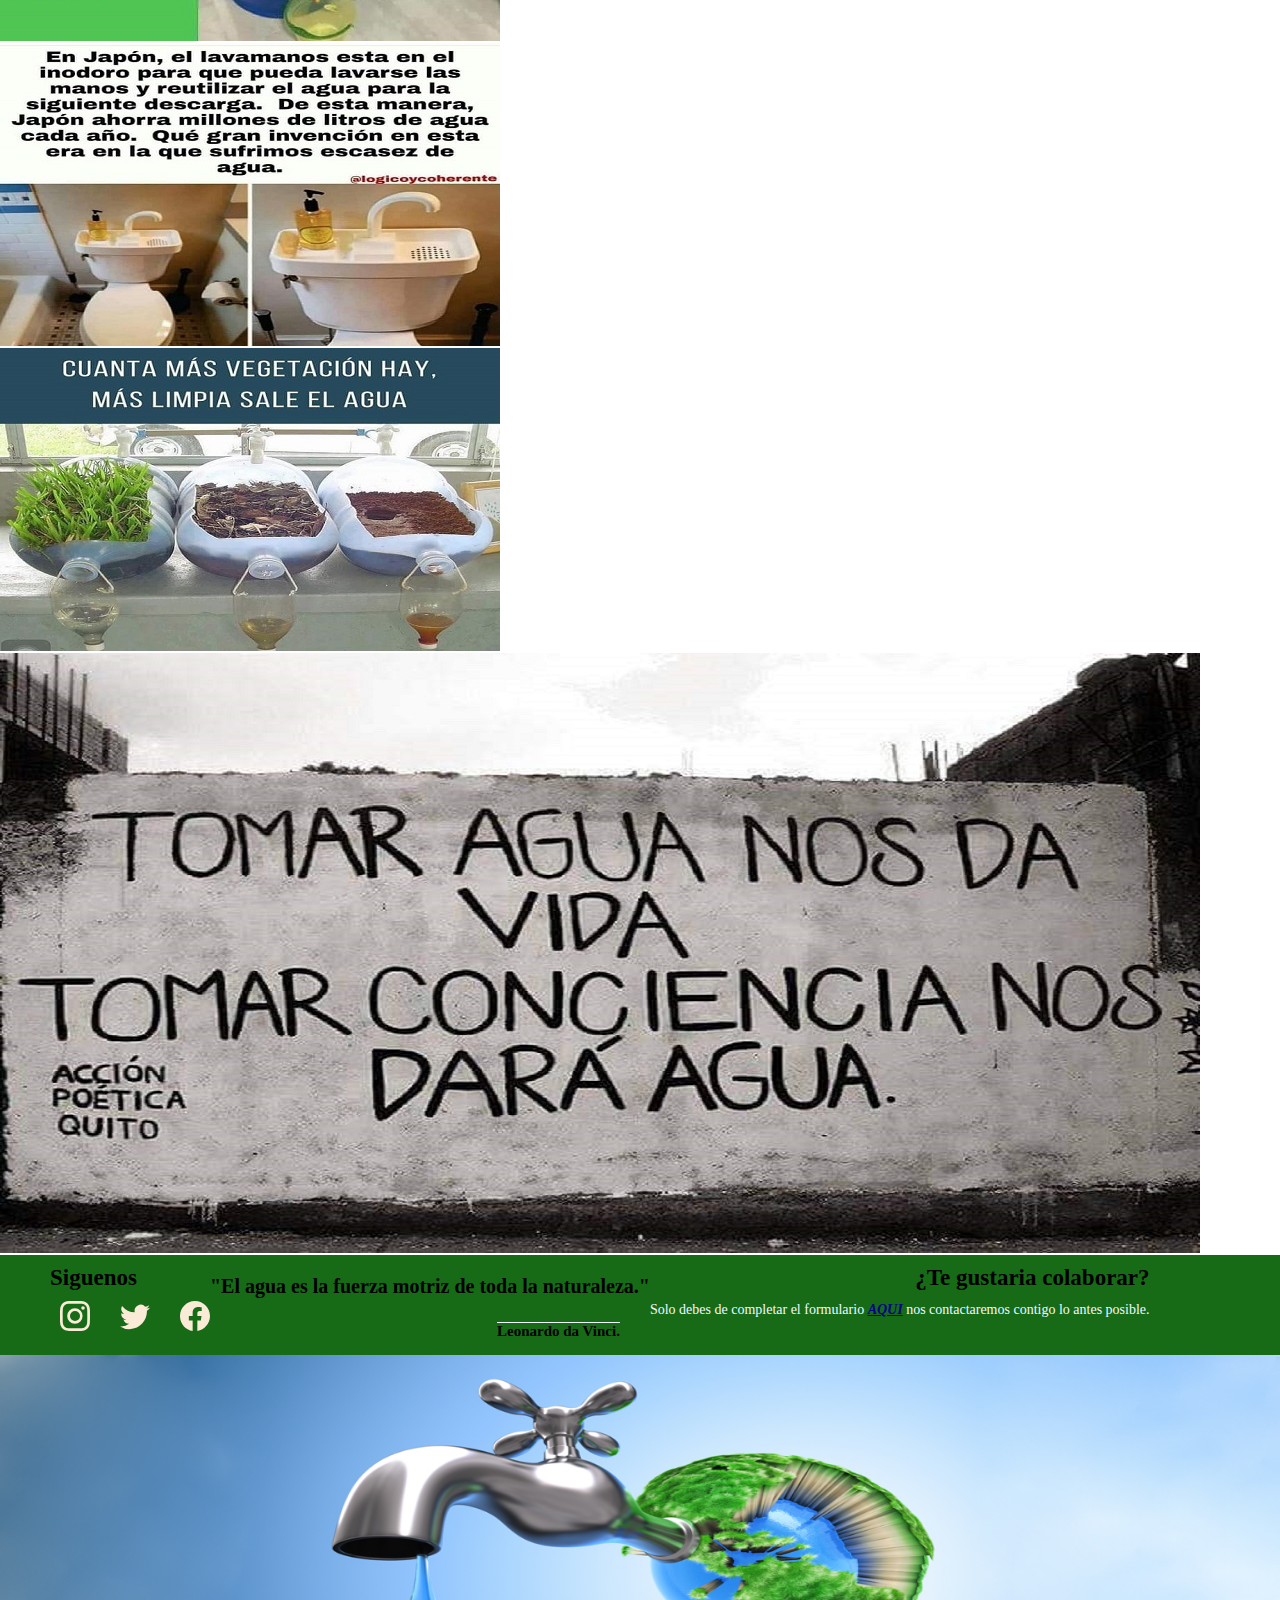
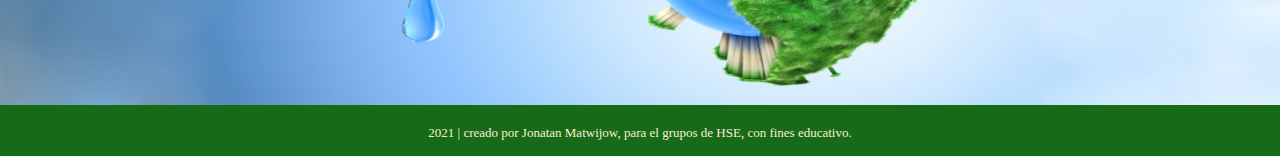
<file: tips.html>
<!DOCTYPE html>
<html lang="en">
    <head>
        <meta charset="UTF-8">
        <meta http-equiv="X-UA-Compatible" content="IE=edge">
        <meta name="viewport" content="width=device-width, initial-scale=1.0">
        <title>El agua es vida</title>
    
        <link href="https://cdn.jsdelivr.net/npm/bootstrap@5.1.3/dist/css/bootstrap.min.css" rel="stylesheet"
            integrity="sha384-1BmE4kWBq78iYhFldvKuhfTAU6auU8tT94WrHftjDbrCEXSU1oBoqyl2QvZ6jIW3" crossorigin="anonymous">
        <link rel="stylesheet" href="style/style.css">
    </head>
    
    <body>
        <header class="cabecera">
            <div class="contenedor__cab">
                <picture>
                    <img class=img_logo src="./imagenes/logo2.jpg" alt="Imagen_logo">
                </picture>
    
                <!-- <div class="contenedor_titulo">
                    <h1 class="titulo_log">Oro a su lado</h1>
                </div> -->
    
                <nav class="nav_bar">
                    <ul class="nav_bar_list">
                        <li>
                            <a class="nav_link" href="index.html">Inicio</a>
                        </li>
                        <li>
                            <a class="nav_link" href="noticias.html">Noticias</a>
                        </li>
                        <li>
                            <a class="nav_link" href="tips.html">Tips</a>
                        </li>
                        <li>
                            <a class="nav_link" href="contacto.html">Contacto</a>
                        </li>
                    </ul>
                </nav>
            </div>
        </header>

    <main>
        <div class="hero_tips"></div>
        <section class="tips_background">
            <section class="tips_uno">
                <div>
                    <picture>
                     <img class="img_tips" src="imagenes/img_tips/tips01.jpg" alt="...">
                    </picture>
                 </div>
                <div>
                    <picture>
                        <img class="img_tips" src="imagenes/img_tips/tips02.jpg" alt="...">
                    </picture>
                </div>
            </section>


            <section class="tips_dos">
                <div>
                    <picture>
                        <img class="img_tips" src="imagenes/img_tips/tips03.jpg" alt="...">
                    </picture>
                </div>
                <div>
                    <picture>
                        <img class="img_tips" src="imagenes/img_tips/tips04.jpg" alt="...">
                    </picture>
                </div>
                <div>
                    <picture>
                        <img class="img_tips" src="imagenes/img_tips/tips05.jpg" alt="...">
                    </picture>
                </div>
                <div>
                    <picture>
                        <img class="img_tips" src="imagenes/img_tips/tips06.jpg" alt="...">
                    </picture>
                </div>
            </section>
            <section class="tips_tres">
                <picture>
                    <img class="img_tips" src="imagenes/img_tips/tips_cierre.jpg" alt="...">
                </picture>
            </section>     

        </section>
        
    </main>

    <footer class="footer__">

        <section class="footer_contenedor">
            <div class="col-12 col-md-4">
                <div class="cont_flex">
                    <h2 class="redesSociales_h2">Siguenos</h2>
                    <ul class="footer_list">
                        <li>
                            <a class="linksRedesSociales" href="https://www.instagram.com/" target="_blank"><svg xmlns="http://www.w3.org/2000/svg" width="30" height="30" fill="currentColor" class="bi bi-instagram" viewBox="0 0 16 16">
                                <path d="M8 0C5.829 0 5.556.01 4.703.048 3.85.088 3.269.222 2.76.42a3.917 3.917 0 0 0-1.417.923A3.927 3.927 0 0 0 .42 2.76C.222 3.268.087 3.85.048 4.7.01 5.555 0 5.827 0 8.001c0 2.172.01 2.444.048 3.297.04.852.174 1.433.372 1.942.205.526.478.972.923 1.417.444.445.89.719 1.416.923.51.198 1.09.333 1.942.372C5.555 15.99 5.827 16 8 16s2.444-.01 3.298-.048c.851-.04 1.434-.174 1.943-.372a3.916 3.916 0 0 0 1.416-.923c.445-.445.718-.891.923-1.417.197-.509.332-1.09.372-1.942C15.99 10.445 16 10.173 16 8s-.01-2.445-.048-3.299c-.04-.851-.175-1.433-.372-1.941a3.926 3.926 0 0 0-.923-1.417A3.911 3.911 0 0 0 13.24.42c-.51-.198-1.092-.333-1.943-.372C10.443.01 10.172 0 7.998 0h.003zm-.717 1.442h.718c2.136 0 2.389.007 3.232.046.78.035 1.204.166 1.486.275.373.145.64.319.92.599.28.28.453.546.598.92.11.281.24.705.275 1.485.039.843.047 1.096.047 3.231s-.008 2.389-.047 3.232c-.035.78-.166 1.203-.275 1.485a2.47 2.47 0 0 1-.599.919c-.28.28-.546.453-.92.598-.28.11-.704.24-1.485.276-.843.038-1.096.047-3.232.047s-2.39-.009-3.233-.047c-.78-.036-1.203-.166-1.485-.276a2.478 2.478 0 0 1-.92-.598 2.48 2.48 0 0 1-.6-.92c-.109-.281-.24-.705-.275-1.485-.038-.843-.046-1.096-.046-3.233 0-2.136.008-2.388.046-3.231.036-.78.166-1.204.276-1.486.145-.373.319-.64.599-.92.28-.28.546-.453.92-.598.282-.11.705-.24 1.485-.276.738-.034 1.024-.044 2.515-.045v.002zm4.988 1.328a.96.96 0 1 0 0 1.92.96.96 0 0 0 0-1.92zm-4.27 1.122a4.109 4.109 0 1 0 0 8.217 4.109 4.109 0 0 0 0-8.217zm0 1.441a2.667 2.667 0 1 1 0 5.334 2.667 2.667 0 0 1 0-5.334z"/>
                              </svg></a>
                        </li>
                        <li>
                            <a class="linksRedesSociales" href="https://twitter.com" target="_blank"><svg xmlns="http://www.w3.org/2000/svg" width="30" height="30" fill="currentColor" class="bi bi-twitter" viewBox="0 0 16 16">
                                <path d="M5.026 15c6.038 0 9.341-5.003 9.341-9.334 0-.14 0-.282-.006-.422A6.685 6.685 0 0 0 16 3.542a6.658 6.658 0 0 1-1.889.518 3.301 3.301 0 0 0 1.447-1.817 6.533 6.533 0 0 1-2.087.793A3.286 3.286 0 0 0 7.875 6.03a9.325 9.325 0 0 1-6.767-3.429 3.289 3.289 0 0 0 1.018 4.382A3.323 3.323 0 0 1 .64 6.575v.045a3.288 3.288 0 0 0 2.632 3.218 3.203 3.203 0 0 1-.865.115 3.23 3.23 0 0 1-.614-.057 3.283 3.283 0 0 0 3.067 2.277A6.588 6.588 0 0 1 .78 13.58a6.32 6.32 0 0 1-.78-.045A9.344 9.344 0 0 0 5.026 15z"/>
                              </svg></a>
                        </li>
                        <li>
                            <a class="linksRedesSociales" href="https://wwww.facebook.com" target="_blank"><svg xmlns="http://www.w3.org/2000/svg" width="30" height="30" fill="currentColor" class="bi bi-facebook" viewBox="0 0 16 16">
                                <path d="M16 8.049c0-4.446-3.582-8.05-8-8.05C3.58 0-.002 3.603-.002 8.05c0 4.017 2.926 7.347 6.75 7.951v-5.625h-2.03V8.05H6.75V6.275c0-2.017 1.195-3.131 3.022-3.131.876 0 1.791.157 1.791.157v1.98h-1.009c-.993 0-1.303.621-1.303 1.258v1.51h2.218l-.354 2.326H9.25V16c3.824-.604 6.75-3.934 6.75-7.951z"/>
                              </svg></a>
                        </li>
                    </ul>
                </div>
            </div>

            <div class="col-12 col-md-4">
                <div class="cont_flex">
                    <span class="span_flex_2">"El agua es la fuerza motriz de toda la naturaleza."</span>
                    <h2 class="h2_flex_2">Leonardo da Vinci.</h2>
                </div>
            </div>

            <div class="col-12 col-md-4">
                <div class="cont_flex">
                    <h2 class="h2_flex_3">¿Te gustaria colaborar?</h2></br>
                    <span class="span_flex_3">Solo debes de completar el formulario
                        <a class="footerContactLink" href="contacto.html" target="_blank">
                            <em class="em_aqui">AQUI</em>
                        </a>nos contactaremos contigo lo antes posible.
                    </span>
                </div>
            </div>
        </section>

        <picture class="footerLog">
            <img class="footerLogImg" src="imagenes/el-agua-se-agota.jpg" alt="imagen de reciclaje">
        </picture>


        <span class="copyPersonal"> 2021 | creado por Jonatan Matwijow, para el grupos de HSE, con fines
            educativo.</span>
    </footer>

    <script src="JS/bootstrap.bundle.min.js"></script>
    <script src="JS/bootstrap.min.js"></script>
</body>

</html>
</file>
<file: style/style.css>
* {
  margin: 0;
  padding: 0;
  box-sizing: border-box;
}
html {
  /*font-size por defecto es 16px*/
  /*pero al utilizar la unidad de medida REM, 
    estamos reseteando esa unidad por defecto*/
  /* 1 REM = 10px*/
  font-size: 62.5%;
}
ul {
  list-style: none;
}

.cabecera {
  width: 100%;
  background-color: #176b17;
  box-shadow: 0 0 0 1rem hsl(184, 66%, 85%);
  margin-bottom: 7px;
}

.contenedor__cab {
  display: flex;
  flex-direction: row;
  justify-content: flex-start;
  align-content: center;
}

.contenedor_titulo {
  display: flex;
  width: 250px;
  margin-right: 25px;
}

.titulo_log {
  display: flex;
  align-items: center;
  justify-content: center;
}

.img_logo {
  width: 50px;
  height: 50px;
  border-radius: 50%;
  margin-top: 5px;
  margin-left: 15px;
  margin-bottom: 5px;
}

.nav_bar {
  width: 100%;
  display: flex;
  margin-left: 25px;
}
.nav_bar_list {
  display: flex;
  justify-content: flex-end;
  align-items: center;
  width: 95%;
  margin-right: 120px;
  gap: 90px;
}
.nav_link {
  color: white;
  font-size: 1.6rem;
  text-decoration: none;
}

.hero {
  background-image: url("../imagenes/hero.jpg");
  width: 100%;
  height: 860spx;
  background-size: cover;
  background-attachment: fixed;
  padding-left: 30px;
  padding-top: 70px;
}

.hero h1, .formulario__titulo {
  font-family: "Franklin Gothic Medium", "Arial Narrow", Arial, sans-serif;
  font-weight: 900;
  font-size: 3.5rem;
  margin-bottom: 30px;
  padding-left: 150px;
  text-shadow: 0.1rem 1rem 1rem hsl(184, 97%, 13%);
}
.text_hero {
  width: 50%;
  margin-left: 30px;
  padding-bottom: 50px;
  font-size: 1.8rem;
  text-align: left;
  line-height: 4rem;
  font-family: "Franklin Gothic Medium", "Arial Narrow", Arial, sans-serif;
  font-weight: 400;
  margin-bottom: 0px;
}

.contenedor__ {
  width: 100%;
  display: flex;
  align-content: space-around;
}
.contenedor__uno {
  display: flex;
  flex-direction: column;
  gap: 15px;
  background-color: whitesmoke;
  padding: 15px;
}
.card__ {
  background-color: #007f00;
  border-radius: 15%;
  padding-left: 15px;
  padding-right: 15px;
  padding-bottom: 10px;
}
.img_cards {
  width: 300px;
  height: 150px;
  border-radius: 15%;
}
.card_titulo {
  color: black;
  text-align: center;
  font-size: 1.8rem;
  padding: 15px;
  margin-bottom: 5px;
}

.contenedor__dos {
  width: 100%;
  background-color: whitesmoke;
}

.big_card {
  display: flex;
  flex-direction: column;
}
.contenedor__img_big_card {
  display: flex;
  flex-direction: column;
  align-items: center;
}
.titulo_cards__ {
  width: 100%;
  background-color: whitesmoke;
  padding-top: 20px;
  padding-bottom: 20px;
}
.titulo_cards {
  width: 100%;
  color: #188796;
  font-size: 7rem;
  font-family: fantasy;
  text-align: center;
  margin-bottom: 0px;

}

.img_big_card {
  display: flex;
  justify-content: center;
  align-items: center;
  justify-items: center;
  width: 80%;
  height: 550px;
}

.carousel__ {
  display: flex;
}

#carousel-img-width {
  width: 50%;
  display: flex;
  justify-content: flex-start;
}

#carousel-img-width_2 {
  width: 50%;
  display: flex;
  justify-content: flex-end;
}

.pie_carousel {
  font-family: "Franklin Gothic Medium", "Arial Narrow", Arial, sans-serif;
  width: 100%;
  text-align: center;
  margin-top: 15px;
  margin-bottom: 15px;
}
.pie_carousel h3 {
  font-size: 3rem;
  font-weight: 700;
  padding-top: 10px;
}
.pie_carousel, .pie_carousel_paf{
  font-family: "Courier New", Courier, monospace;
  font-size: 1.8rem;
  padding: 0 15px;
  margin-top: 15px;
}

.footer__ {
  width: 100%;
  background-color: #176b17;
  display: inline-block;
}

.footer_contenedor{
  display: flex;
}

.footer_list{
  display: flex;
  gap: 30px;
  margin-left: 60px;
  padding-top: 10px;
}
.redesSociales_h2{
  font-size: 2.3rem;
  padding-top: 10px;
  padding-left: 50px;
}

.cont_flex{
  display: flex;
  flex-direction: column;
  width: 100%;
}
.span_flex_2{
  font-size: 2rem;
  font-weight: 700;
  padding-top: 20px;
}
.h2_flex_2{
  text-align: end;
  margin-top: 25px;
  padding-right: 30px;
  font-size: 1.5rem;
  text-decoration-line: overline;
  text-decoration-color: aliceblue;
}

.h2_flex_3 {
  text-align: end;
  font-size: 2.3rem;
  padding-top: 10px;
  padding-right: 55px;
}
.span_flex_3{
  font-size: 1.4rem;
  color:aliceblue;
  text-align: center;
  padding-right: 55px;
}

.em_aqui{
  color:darkblue;
  font-weight: bold;
  text-decoration-line:underline;
}

.linksRedesSociales {
  font-size: 2rem;
  color: antiquewhite;
  text-decoration: none;
}

.footerLog {
  width: 100%;
  display: flex;
  justify-content: center;
  align-content: center;
}

.footerLogImg {
  width: 100%;
  height: 350px;
  margin-top: 15px;
}

.copyPersonal {
  display: flex;
  text-align: center;
  justify-content: center;
  font-size: 1.3rem;
  padding-top: 20px;
  padding-bottom: 15px;
  color: antiquewhite;
}

.footerContact {
  width: 100%;
  display: flex;
  flex-direction: column;
  justify-content: flex-end;
  align-items: flex-end;
  padding-right: 40px;
}

.footerContact span {
  color: antiquewhite;
  font-size: 1.5rem;
}

.footerContactLink {
  color: black;
  font-style: oblique;
  text-decoration: none;
}

.maps__{
  width: 100%;
}

.formulario__titulo{
  margin-top: 40px;
  margin-bottom: 50px;
}

.card_noticias{
  padding: 15px;
}

.titulo_video_noticias{
  font-family: "Franklin Gothic Medium", "Arial Narrow", Arial, sans-serif;
  font-weight: 900;
  font-size: 3.5rem;
  margin-top: 30px;
  margin-bottom: 40px;
  text-shadow: 0.1rem 1rem 1rem hsl(184, 97%, 13%);
  text-align: center;
}

.videos_noticias{
  display: flex;
  width: 100%;
  justify-content: space-around;
}
.col-12_videos{
  flex: 0 0 auto;
  width: 100%;
}

.videos_col{
  display: flex;
  flex-wrap: wrap;
  justify-content: space-evenly;
}
</file>
